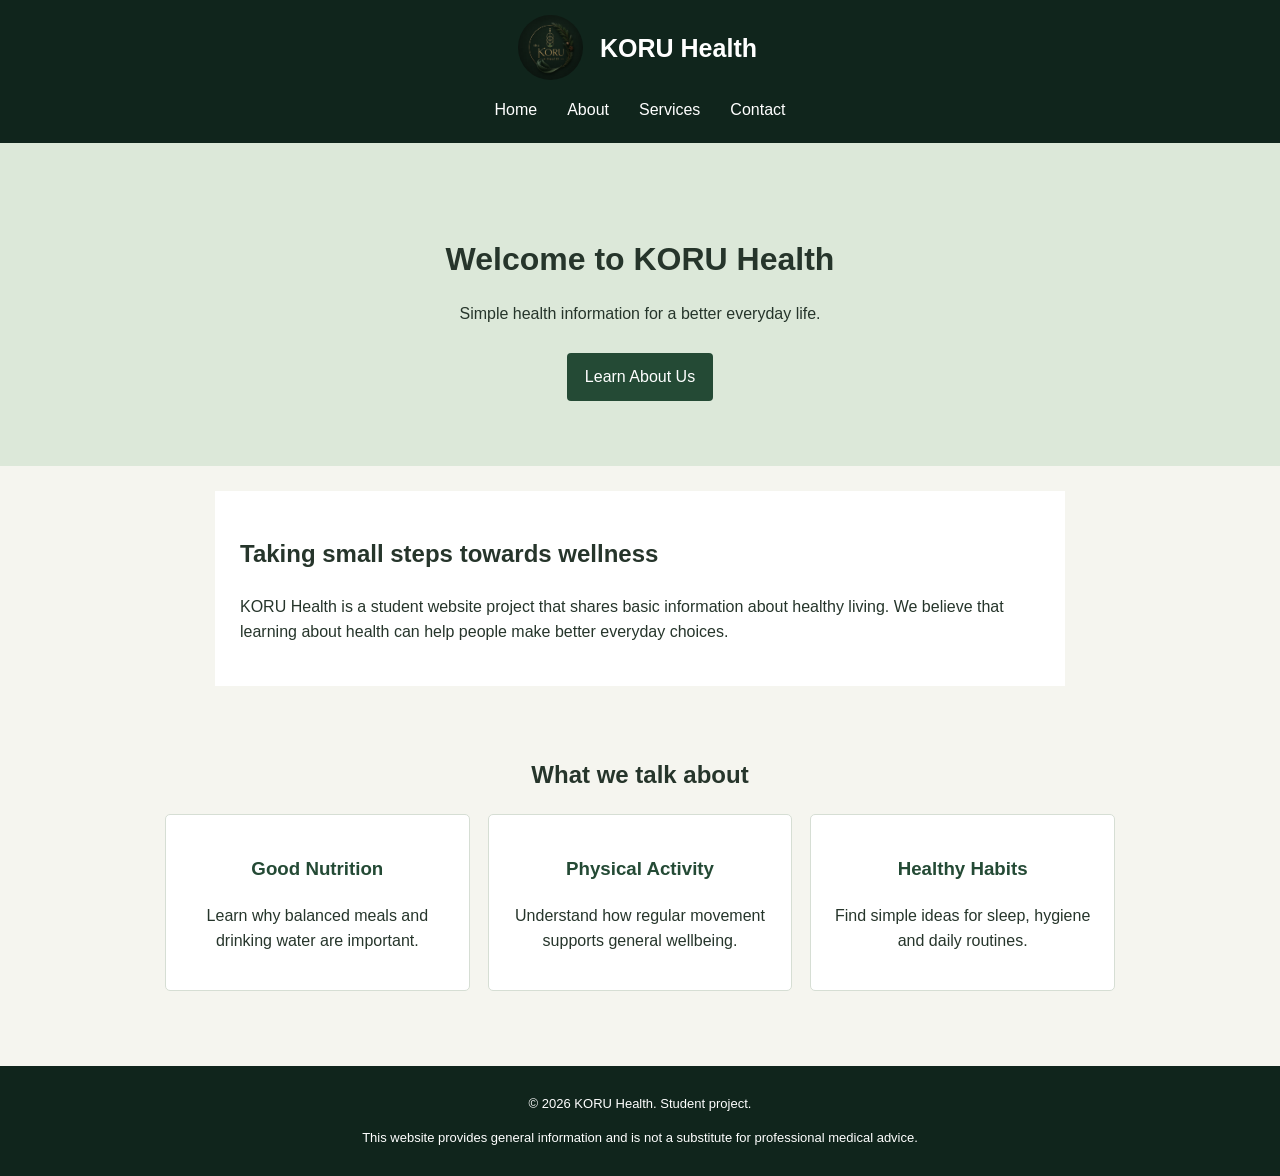
<file: koru-health-website 2/koru-health-website/index.html>
<!DOCTYPE html>
<html lang="en">
<head>
    <meta charset="UTF-8">
    <meta name="viewport" content="width=device-width, initial-scale=1.0">
    <title>KORU Health | Home</title>
    <link rel="stylesheet" href="css/styles.css">
</head>
<body>
    <header>
        <div class="logo-area">
            <img src="images/koru-logo.png" alt="The KORU Health logo" class="logo">
            <h1>KORU Health</h1>
        </div>
        <nav>
            <a href="index.html">Home</a>
            <a href="about.html">About</a>
            <a href="services.html">Services</a>
            <a href="contact.html">Contact</a>
        </nav>
    </header>

    <main>
        <section class="welcome">
            <h2>Welcome to KORU Health</h2>
            <p>Simple health information for a better everyday life.</p>
            <a class="button" href="about.html">Learn About Us</a>
        </section>

        <section class="content-section">
            <h2>Taking small steps towards wellness</h2>
            <p>KORU Health is a student website project that shares basic information about healthy living. We believe that learning about health can help people make better everyday choices.</p>
        </section>

        <section class="card-section">
            <h2>What we talk about</h2>
            <div class="cards">
                <div class="card">
                    <h3>Good Nutrition</h3>
                    <p>Learn why balanced meals and drinking water are important.</p>
                </div>
                <div class="card">
                    <h3>Physical Activity</h3>
                    <p>Understand how regular movement supports general wellbeing.</p>
                </div>
                <div class="card">
                    <h3>Healthy Habits</h3>
                    <p>Find simple ideas for sleep, hygiene and daily routines.</p>
                </div>
            </div>
        </section>
    </main>

    <footer>
        <p>&copy; <span id="year"></span> KORU Health. Student project.</p>
        <p>This website provides general information and is not a substitute for professional medical advice.</p>
    </footer>
    <script src="js/script.js"></script>
</body>
</html>
</file>
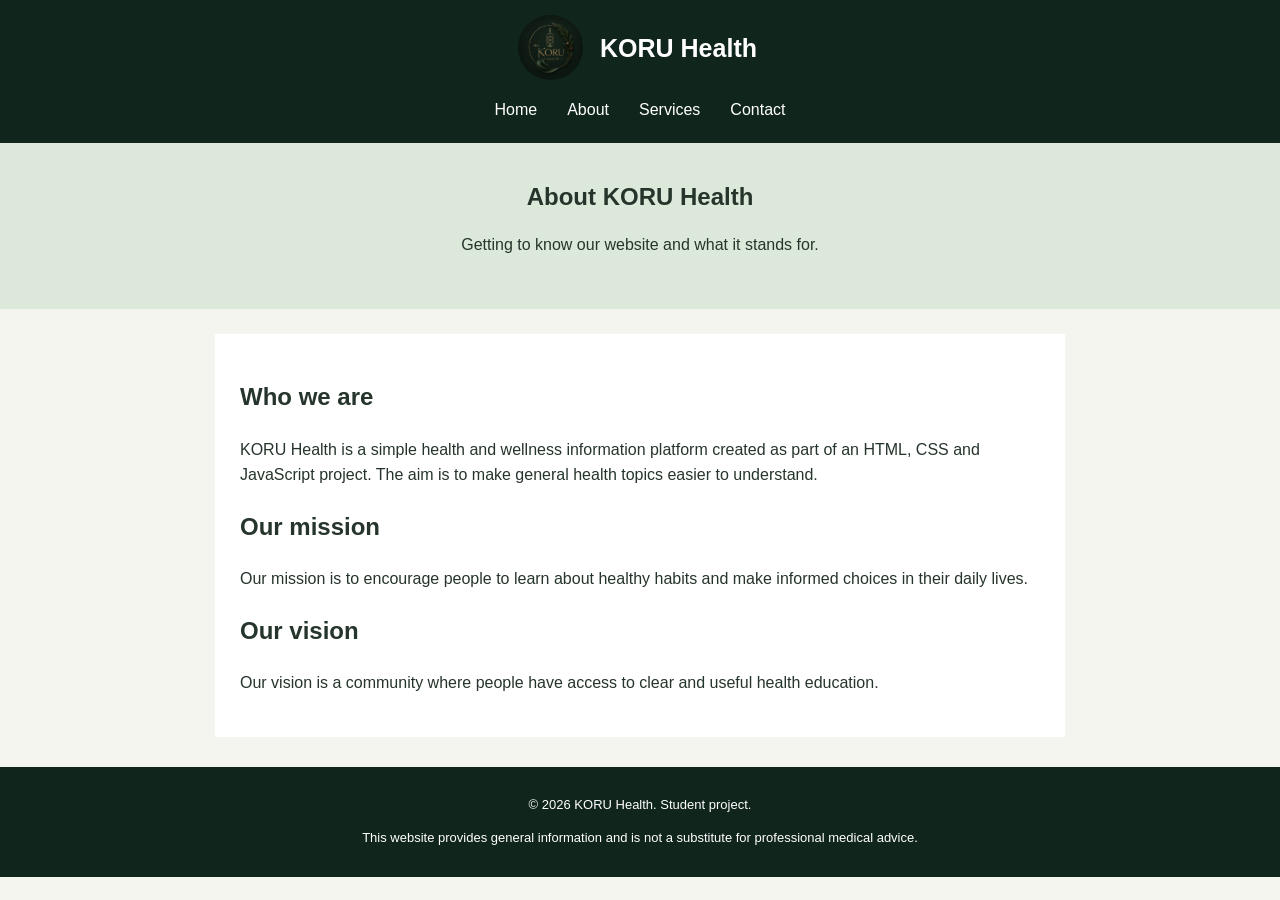
<file: koru-health-website 2/koru-health-website/about.html>
<!DOCTYPE html>
<html lang="en">
<head>
    <meta charset="UTF-8">
    <meta name="viewport" content="width=device-width, initial-scale=1.0">
    <title>KORU Health | About</title>
    <link rel="stylesheet" href="css/styles.css">
</head>
<body>
    <header>
        <div class="logo-area">
            <img src="images/koru-logo.png" alt="The KORU Health logo" class="logo">
            <h1>KORU Health</h1>
        </div>
        <nav>
            <a href="index.html">Home</a>
            <a href="about.html">About</a>
            <a href="services.html">Services</a>
            <a href="contact.html">Contact</a>
        </nav>
    </header>

    <main>
        <section class="page-heading">
            <h2>About KORU Health</h2>
            <p>Getting to know our website and what it stands for.</p>
        </section>
        <section class="content-section">
            <h2>Who we are</h2>
            <p>KORU Health is a simple health and wellness information platform created as part of an HTML, CSS and JavaScript project. The aim is to make general health topics easier to understand.</p>
            <h2>Our mission</h2>
            <p>Our mission is to encourage people to learn about healthy habits and make informed choices in their daily lives.</p>
            <h2>Our vision</h2>
            <p>Our vision is a community where people have access to clear and useful health education.</p>
        </section>
    </main>

    <footer>
        <p>&copy; <span id="year"></span> KORU Health. Student project.</p>
        <p>This website provides general information and is not a substitute for professional medical advice.</p>
    </footer>
    <script src="js/script.js"></script>
</body>
</html>
</file>
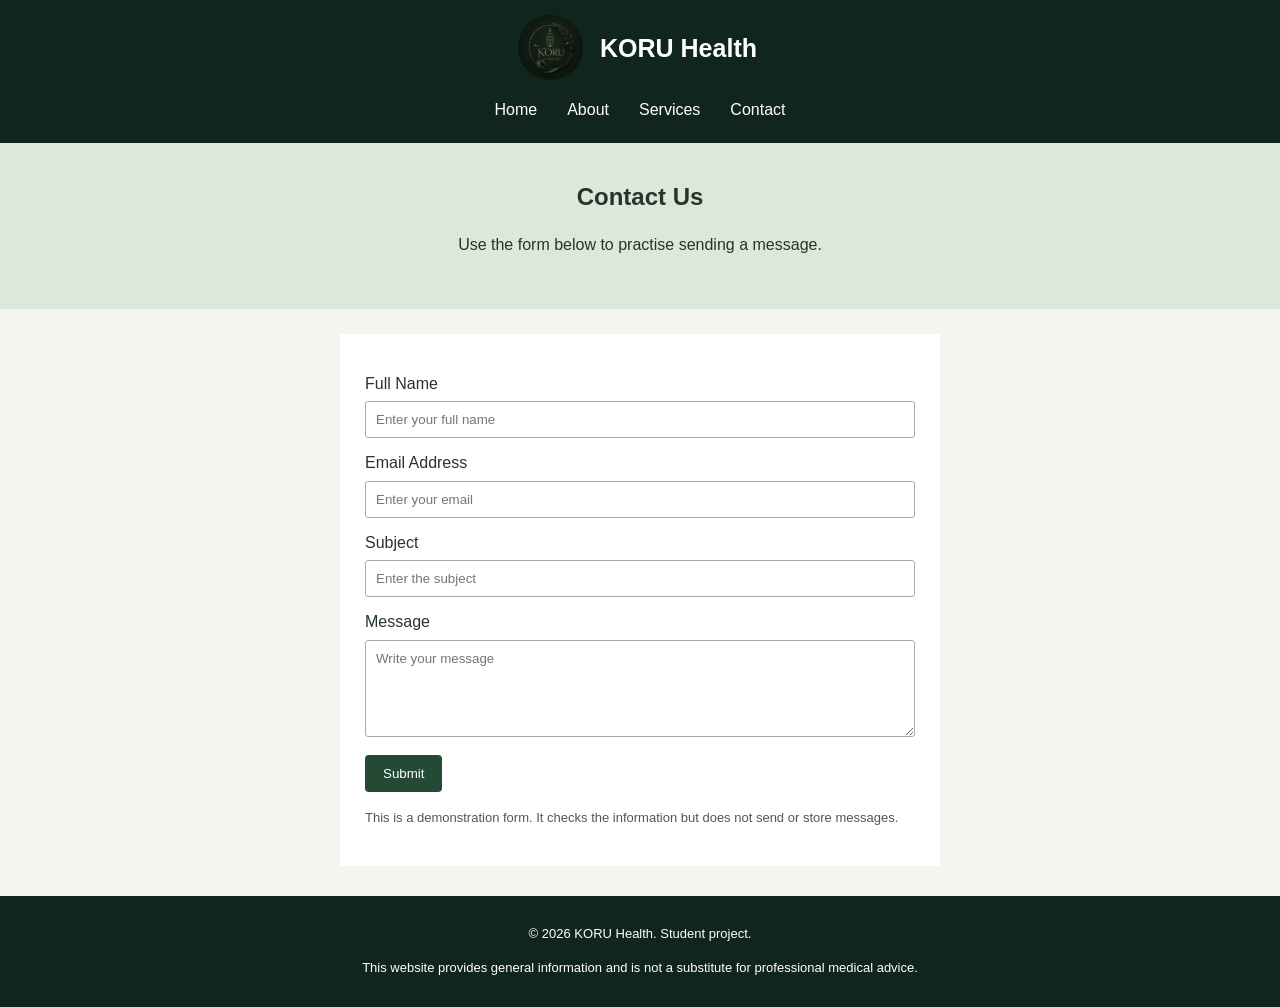
<file: koru-health-website 2/koru-health-website/contact.html>
<!DOCTYPE html>
<html lang="en">
<head>
    <meta charset="UTF-8">
    <meta name="viewport" content="width=device-width, initial-scale=1.0">
    <title>KORU Health | Contact</title>
    <link rel="stylesheet" href="css/styles.css">
</head>
<body>
    <header>
        <div class="logo-area">
            <img src="images/koru-logo.png" alt="The KORU Health logo" class="logo">
            <h1>KORU Health</h1>
        </div>
        <nav>
            <a href="index.html">Home</a>
            <a href="about.html">About</a>
            <a href="services.html">Services</a>
            <a href="contact.html">Contact</a>
        </nav>
    </header>

    <main>
        <section class="page-heading">
            <h2>Contact Us</h2>
            <p>Use the form below to practise sending a message.</p>
        </section>
        <section class="form-section">
            <form id="contactForm">
                <label for="fullName">Full Name</label>
                <input type="text" id="fullName" name="fullName" placeholder="Enter your full name">

                <label for="email">Email Address</label>
                <input type="email" id="email" name="email" placeholder="Enter your email">

                <label for="subject">Subject</label>
                <input type="text" id="subject" name="subject" placeholder="Enter the subject">

                <label for="message">Message</label>
                <textarea id="message" name="message" rows="5" placeholder="Write your message"></textarea>

                <button type="submit" class="button">Submit</button>
                <p id="formFeedback" aria-live="polite"></p>
            </form>
            <p class="small-note">This is a demonstration form. It checks the information but does not send or store messages.</p>
        </section>
    </main>

    <footer>
        <p>&copy; <span id="year"></span> KORU Health. Student project.</p>
        <p>This website provides general information and is not a substitute for professional medical advice.</p>
    </footer>
    <script src="js/script.js"></script>
</body>
</html>
</file>
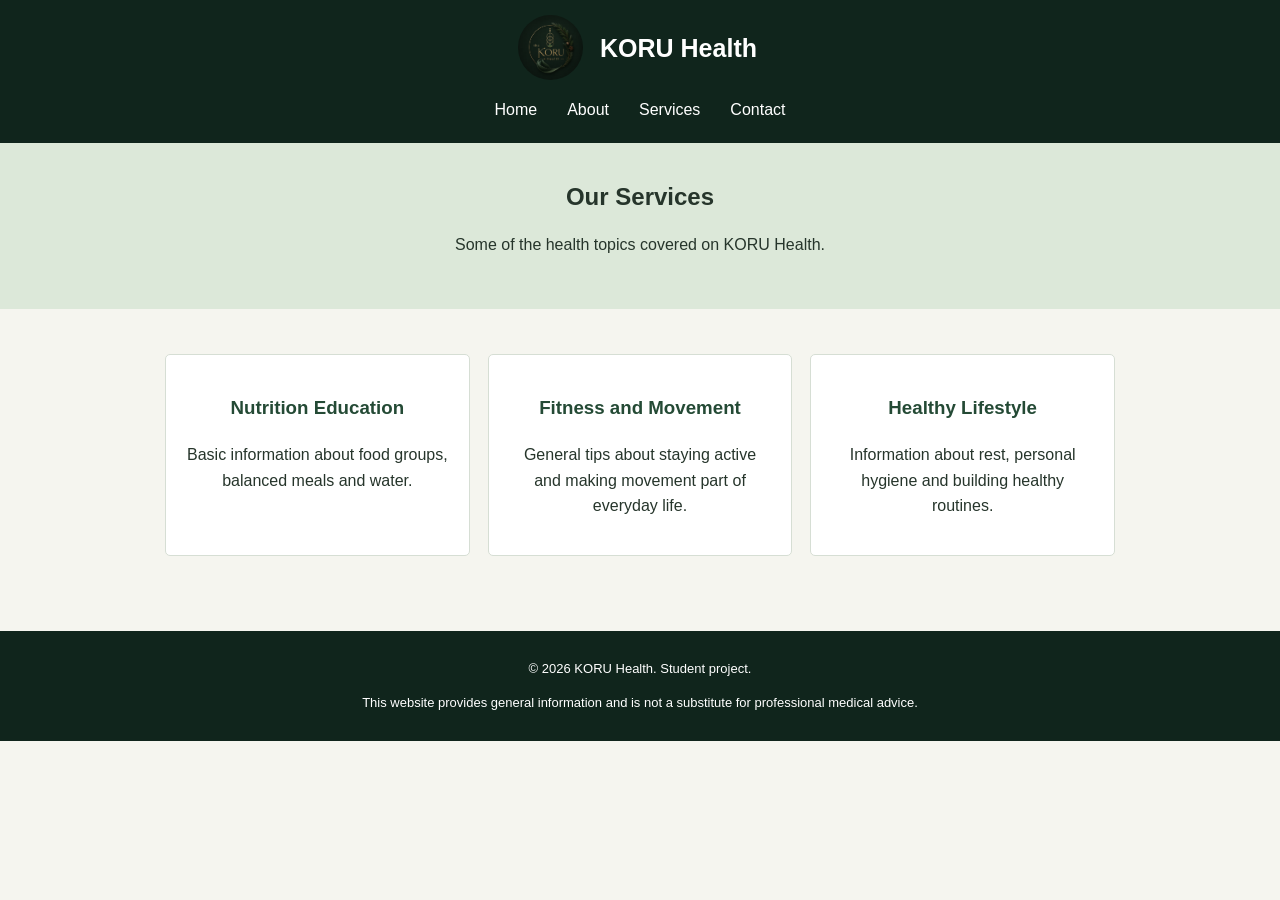
<file: koru-health-website 2/koru-health-website/services.html>
<!DOCTYPE html>
<html lang="en">
<head>
    <meta charset="UTF-8">
    <meta name="viewport" content="width=device-width, initial-scale=1.0">
    <title>KORU Health | Services</title>
    <link rel="stylesheet" href="css/styles.css">
</head>
<body>
    <header>
        <div class="logo-area">
            <img src="images/koru-logo.png" alt="The KORU Health logo" class="logo">
            <h1>KORU Health</h1>
        </div>
        <nav>
            <a href="index.html">Home</a>
            <a href="about.html">About</a>
            <a href="services.html">Services</a>
            <a href="contact.html">Contact</a>
        </nav>
    </header>

    <main>
        <section class="page-heading">
            <h2>Our Services</h2>
            <p>Some of the health topics covered on KORU Health.</p>
        </section>
        <section class="card-section">
            <div class="cards">
                <div class="card">
                    <h3>Nutrition Education</h3>
                    <p>Basic information about food groups, balanced meals and water.</p>
                </div>
                <div class="card">
                    <h3>Fitness and Movement</h3>
                    <p>General tips about staying active and making movement part of everyday life.</p>
                </div>
                <div class="card">
                    <h3>Healthy Lifestyle</h3>
                    <p>Information about rest, personal hygiene and building healthy routines.</p>
                </div>
            </div>
        </section>
    </main>

    <footer>
        <p>&copy; <span id="year"></span> KORU Health. Student project.</p>
        <p>This website provides general information and is not a substitute for professional medical advice.</p>
    </footer>
    <script src="js/script.js"></script>
</body>
</html>
</file>
<file: koru-health-website 2/koru-health-website/css/styles.css>
/* Basic styles for the KORU Health website */

* {
    box-sizing: border-box;
}

body {
    margin: 0;
    font-family: Arial, sans-serif;
    background-color: #f5f5ef;
    color: #26352b;
    line-height: 1.6;
}

header {
    background-color: #10251c;
    color: white;
    padding: 15px;
    text-align: center;
}

.logo-area {
    display: flex;
    align-items: center;
    justify-content: center;
    gap: 12px;
}

.logo {
    width: 65px;
    height: 65px;
    object-fit: cover;
    border-radius: 50%;
}

.logo-area h1 {
    font-size: 25px;
    margin: 5px;
}

nav {
    margin-top: 12px;
    display: flex;
    justify-content: center;
    gap: 20px;
    flex-wrap: wrap;
}

nav a {
    color: white;
    text-decoration: none;
    padding: 5px;
}

nav a:hover {
    background-color: #31513d;
}

.welcome {
    background-color: #dce8d9;
    text-align: center;
    padding: 65px 20px;
}

.welcome h2 {
    font-size: 32px;
    margin-bottom: 5px;
}

.button {
    display: inline-block;
    background-color: #244a35;
    color: white;
    border: none;
    padding: 11px 18px;
    margin-top: 10px;
    text-decoration: none;
    cursor: pointer;
    border-radius: 4px;
}

.button:hover {
    background-color: #426b4f;
}

.content-section {
    max-width: 850px;
    margin: 25px auto;
    padding: 25px;
    background-color: white;
}

.page-heading {
    text-align: center;
    background-color: #dce8d9;
    padding: 35px 15px;
}

.page-heading h2 {
    margin: 0;
}

.card-section {
    padding: 25px;
    text-align: center;
}

.cards {
    display: grid;
    grid-template-columns: repeat(3, 1fr);
    gap: 18px;
    max-width: 950px;
    margin: 20px auto;
}

.card {
    background-color: white;
    padding: 20px;
    border: 1px solid #d6ded4;
    border-radius: 5px;
}

.card h3 {
    color: #244a35;
}

.form-section {
    max-width: 600px;
    margin: 25px auto;
    padding: 25px;
    background-color: white;
}

form label {
    display: block;
    margin-top: 12px;
}

form input,
form textarea {
    width: 100%;
    padding: 10px;
    margin-top: 5px;
    border: 1px solid #aaa;
    border-radius: 3px;
    font-family: Arial, sans-serif;
}

#formFeedback {
    font-weight: bold;
}

.small-note {
    font-size: 13px;
    color: #555;
}

footer {
    background-color: #10251c;
    color: white;
    text-align: center;
    padding: 15px;
    margin-top: 30px;
    font-size: 13px;
}

/* Tablet screen */
@media (max-width: 800px) {
    .cards {
        grid-template-columns: repeat(2, 1fr);
    }
}

/* Phone screen */
@media (max-width: 550px) {
    .logo-area {
        flex-direction: column;
    }

    nav {
        gap: 10px;
    }

    .cards {
        grid-template-columns: 1fr;
    }

    .welcome h2 {
        font-size: 25px;
    }

    .content-section,
    .form-section {
        margin: 15px;
        padding: 18px;
    }
}
</file>
